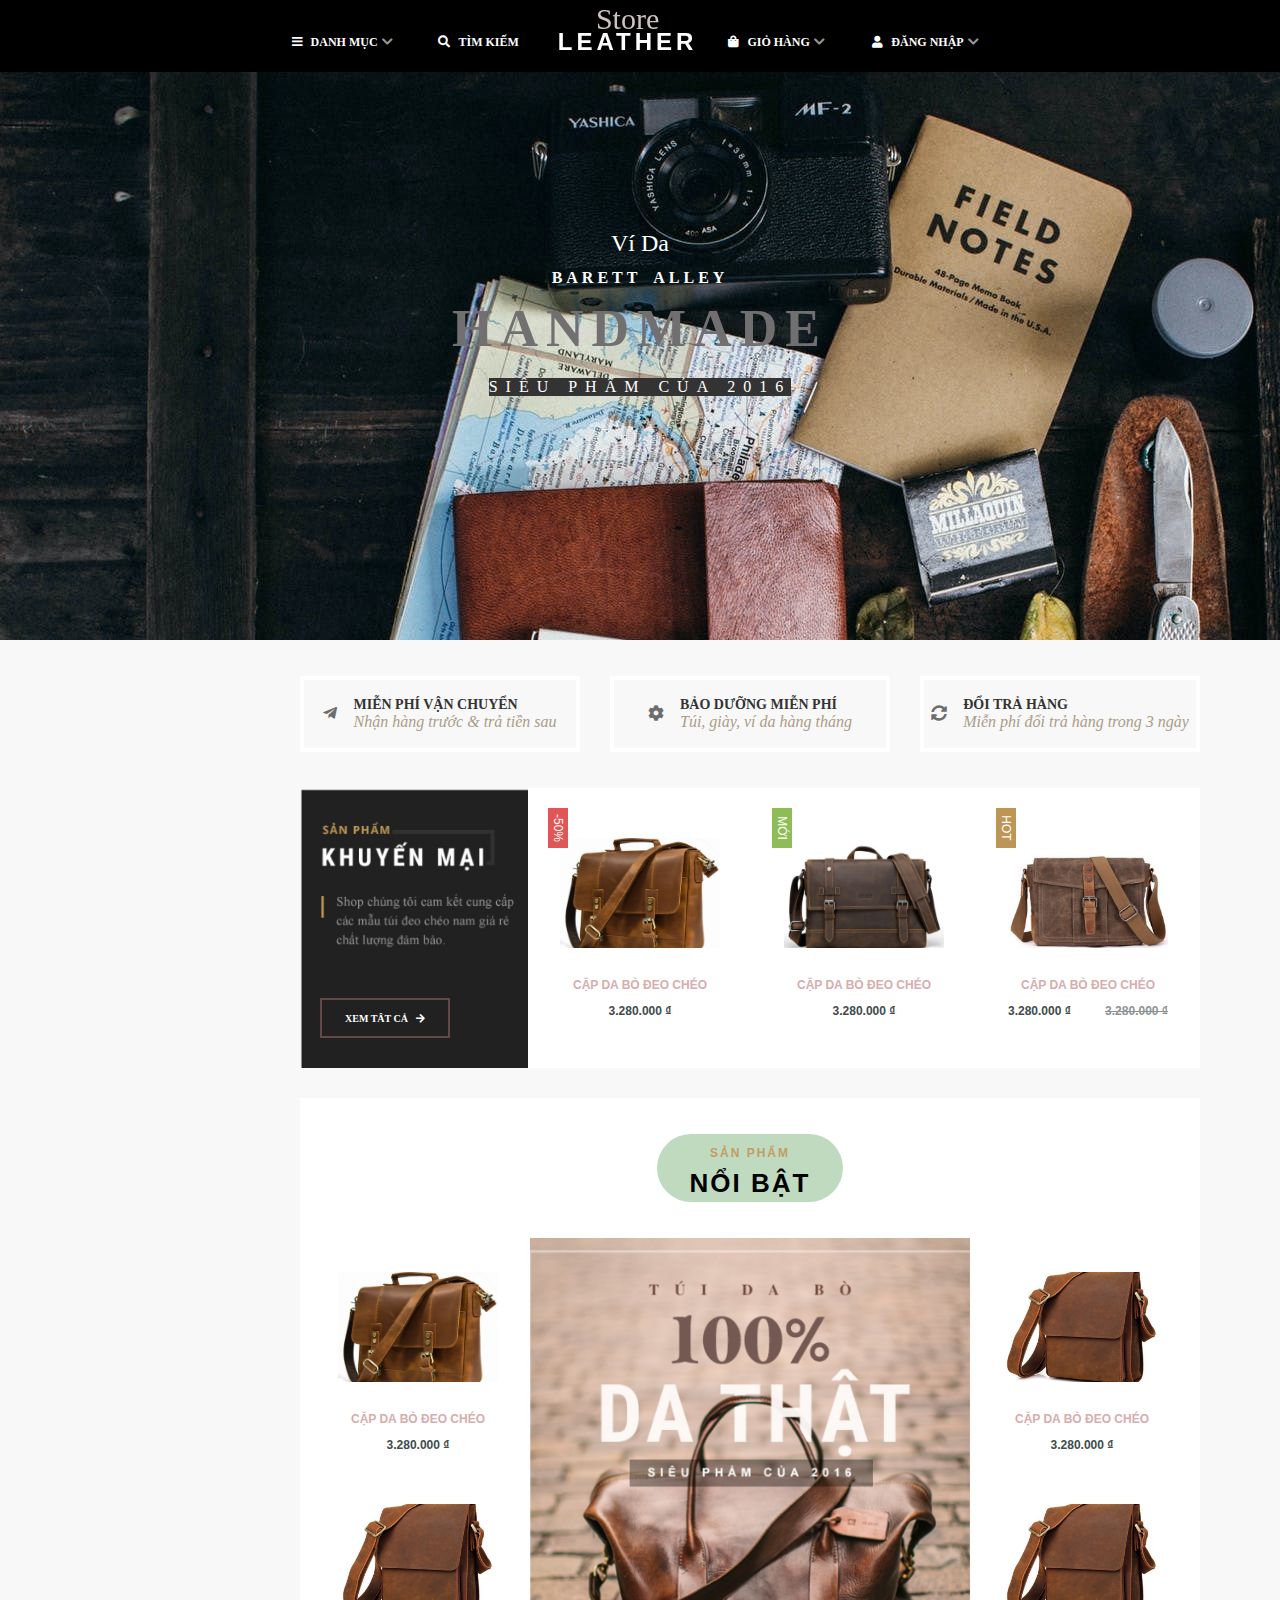
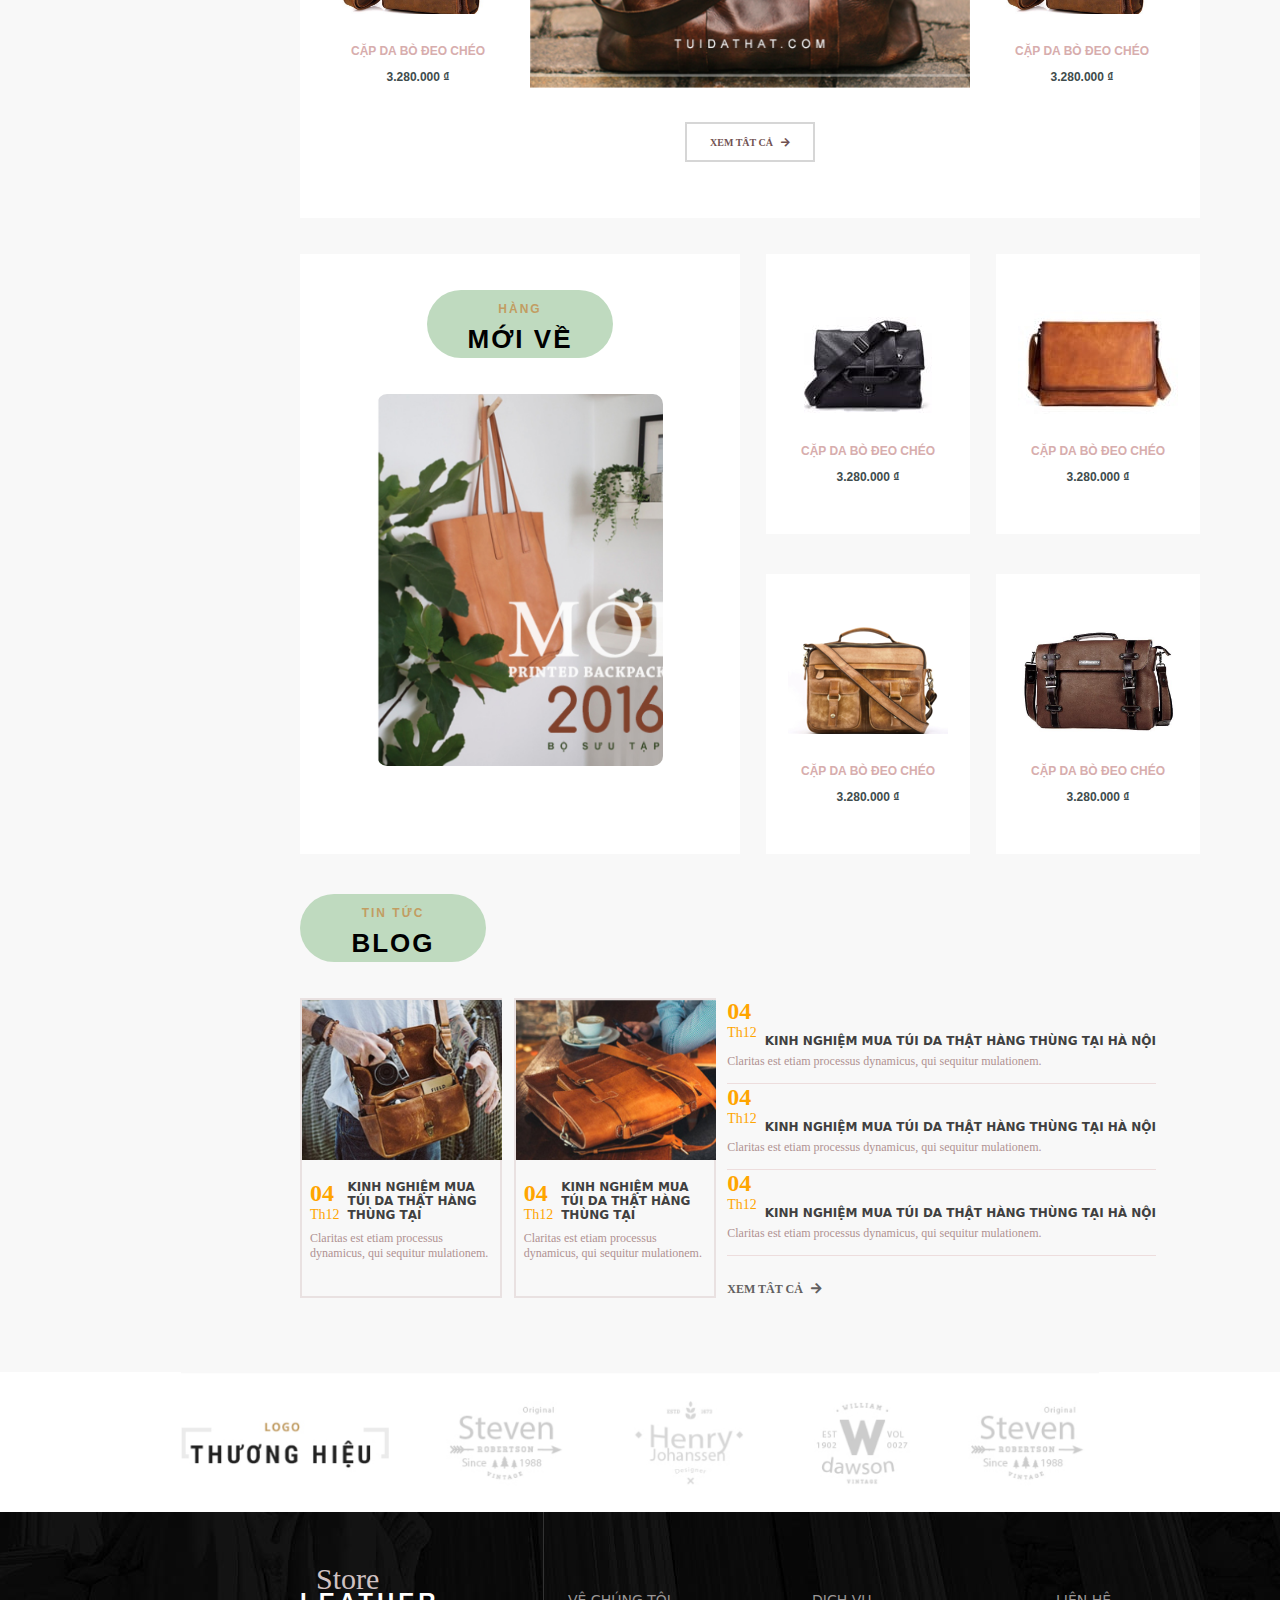
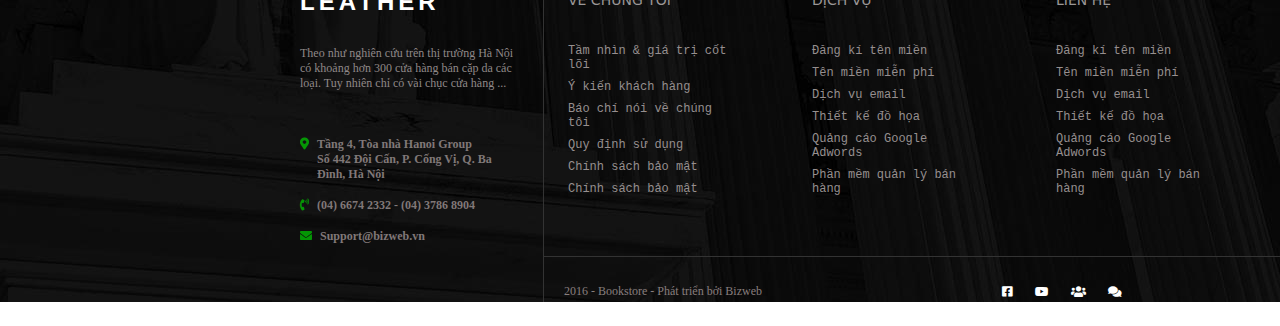
<file: page/index.html>
<!DOCTYPE html>
<html lang="en">

<head>
    <meta charset="UTF-8">
    <meta http-equiv="X-UA-Compatible" content="IE=edge">
    <meta name="viewport" content="width=device-width, initial-scale=1.0">
    <title>STORE LEATHER</title>
    <link rel="stylesheet" href="../css/fontawesome-5.15.1/css/all.css">
    <link rel="stylesheet" href="/css/main.css">
</head>

<body>
    <div class="header">
        <div class="header__navbar">
            <div class="navbar__category">
                <div class="navbar__category-icon">
                    <i class="fas fa-bars"></i>
                </div>
                <div class="navbar__category-text">
                    DANH MỤC
                </div>
                <div class="navbar__category-down">
                    <i class="fas fa-chevron-down"></i>
                </div>
            </div>
            <div class="navbar__search">
                <div class="navbar__search-icon">
                    <i class="fas fa-search"></i>
                </div>
                <div class="navbar__search-text">
                    TÌM KIẾM
                </div>
            </div>
            <div class="navbar__title">
                <div class="navbar__title-text-top">
                    Store
                </div>
                <div class="navbar__title-text-bot">
                    LEATHER
                </div>
            </div>
            <div class="navbar__cart">
                <div class="navbar__cart-icon">
                    <i class="fas fa-shopping-bag"></i>
                </div>
                <div class="navbar__cart-text">
                    GIỎ HÀNG
                </div>
                <div class="navbar__cart-down">
                    <i class="fas fa-chevron-down"></i>
                </div>
            </div>
            <div class="navbar__login">
                <div class="navbar__login-icon">
                    <i class="fas fa-user"></i>
                </div>
                <div class="navbar__login-text">
                    ĐĂNG NHẬP
                </div>
                <div class="navbar__login-down">
                    <i class="fas fa-chevron-down"></i>
                </div>
            </div>
        </div>
        <div class="header__content">
            <div class="header__content-t1">
                Ví Da
            </div>
            <div class="header__content-t2">
                BARETT ALLEY
            </div>
            <div class="header__content-t3">
                HANDMADE
            </div>
            <div class="header__content-t4">
                SIÊU PHẨM CỦA 2016
            </div>

        </div>
    </div>
    <div class="content">
        <div class="content__gird">
            <div class="gird__commit">
                <div class="gird__commit-1">
                    <div class="commit-icon">
                        <i class="fab fa-telegram-plane"></i>
                    </div>
                    <div class="commit-text">
                        <div class="commit-text-top">MIỄN PHÍ VẬN CHUYỂN</div>
                        <div class="commit-text-bot">
                            Nhận hàng trước & trả tiền sau
                        </div>
                    </div>
                </div>
                <div class="gird__commit-2">
                    <div class="commit-icon">
                        <i class="fas fa-cog"></i>
                    </div>
                    <div class="commit-text">
                        <div class="commit-text-top">
                            BẢO DƯỠNG MIỄN PHÍ
                        </div>
                        <div class="commit-text-bot">
                            Túi, giày, ví da hàng tháng
                        </div>
                    </div>
                </div>
                <div class="gird__commit-3">
                    <div class="commit-icon">
                        <i class="fas fa-sync-alt"></i>
                    </div>
                    <div class="commit-text">
                        <div class="commit-text-top">
                            ĐỔI TRẢ HÀNG
                        </div>
                        <div class="commit-text-bot">
                            Miễn phí đổi trả hàng trong 3 ngày
                        </div>
                    </div>
                </div>
            </div>
            <div class="gird__sale">
                <div class="sale__infor">
                    <div class="sale__infor-box">
                        <div class="box-text">
                            XEM TÂT CẢ
                        </div>
                        <div class="box-icon">
                            <i class="fas fa-arrow-right"></i>
                        </div>
                    </div>
                </div>
                <div class="sale-product">
                    <div class="product-1">
                        <div class="product-label">
                            -50%
                        </div>
                        <div class="product-img">
                            <img src="../image/sale1.jpeg" alt="">
                        </div>
                        <div class="product-text">
                            CẶP DA BÒ ĐEO CHÉO
                        </div>
                        <div class="product-price">
                            3.280.000 ₫
                        </div>
                    </div>
                    <div class="product-2">
                        <div class="product-label">
                            MỚI
                        </div>
                        <div class="product-img">
                            <img src="../image/sale2.png" alt="">
                        </div>
                        <div class="product-text">
                            CẶP DA BÒ ĐEO CHÉO
                        </div>
                        <div class="product-price">
                            3.280.000 ₫
                        </div>
                    </div>
                    <div class="product-3">
                        <div class="product-label">
                            HOT
                        </div>
                        <div class="product-img">
                            <img src="../image/sale3.jpg" alt="">
                        </div>
                        <div class="product-text">
                            CẶP DA BÒ ĐEO CHÉO
                        </div>
                        <div class="product-price">
                            <div class="product-price--new">
                                3.280.000 ₫

                            </div>
                            <div class="product-price--old">
                                3.280.000 ₫

                            </div>
                        </div>
                    </div>

                </div>
            </div>
            <div class="gird__highlight">
                <div class="highlight__title">
                    <div class="highlight__title--top">
                        SẢN PHẨM
                    </div>
                    <div class="highlight__title--bot">
                        NỔI BẬT
                    </div>
                </div>
                <div class="highlight__content">
                    <div class="highlight__content--product">
                        <div class="product-1">
                            <div class="product-img">
                                <img src="../image/sale1.jpeg" alt="">
                            </div>
                            <div class="product-text">
                                CẶP DA BÒ ĐEO CHÉO
                            </div>
                            <div class="product-price">
                                3.280.000 ₫
                            </div>
                        </div>
                        <div class="product-1">
                            <div class="product-img">
                                <img src="../image/bag.jpg" alt="">
                            </div>
                            <div class="product-text">
                                CẶP DA BÒ ĐEO CHÉO
                            </div>
                            <div class="product-price">
                                3.280.000 ₫
                            </div>
                        </div>
                    </div>
                    <div class="highlight__content--img">
                        <img src="../image/bag-i4.png" alt="">
                    </div>
                    <div class="highlight__content--product">
                        <div class="product-1">
                            <div class="product-img">
                                <img src="../image/bag.jpg" alt="">
                            </div>
                            <div class="product-text">
                                CẶP DA BÒ ĐEO CHÉO
                            </div>
                            <div class="product-price">
                                3.280.000 ₫
                            </div>
                        </div>
                        <div class="product-1">
                            <div class="product-img">
                                <img src="../image/bag.jpg" alt="">
                            </div>
                            <div class="product-text">
                                CẶP DA BÒ ĐEO CHÉO
                            </div>
                            <div class="product-price">
                                3.280.000 ₫
                            </div>
                        </div>
                    </div>
                </div>
                <div class="highlight__box">
                    <div class="box-text">
                        XEM TÂT CẢ
                    </div>
                    <div class="box-icon">
                        <i class="fas fa-arrow-right"></i>
                    </div>
                </div>
            </div>
            <div class="gird__new">
                <div class="new__theme">
                    <div class="new__theme--title">
                        <div class="theme__title--top">
                            HÀNG
                        </div>
                        <div class="theme__title--bot">
                            MỚI VỀ
                        </div>
                    </div>
                    <div class="new__theme-img">
                        <img src="../image/new_content.png" alt="">
                    </div>
                </div>
                <div class="new__content">
                    <div class="new__content--product">
                        <div class="product-1">
                            <div class="product-img">
                                <img src="../image/new1.jpeg" alt="">
                            </div>
                            <div class="product-text">
                                CẶP DA BÒ ĐEO CHÉO
                            </div>
                            <div class="product-price">
                                3.280.000 ₫
                            </div>
                        </div>
                        <div class="product-1">
                            <div class="product-img">
                                <img src="../image/new2.png" alt="">
                            </div>
                            <div class="product-text">
                                CẶP DA BÒ ĐEO CHÉO
                            </div>
                            <div class="product-price">
                                3.280.000 ₫
                            </div>
                        </div>
                    </div>
                    <div class="new__content--product">
                        <div class="product-1">
                            <div class="product-img">
                                <img src="../image/new3.jpeg" alt="">
                            </div>
                            <div class="product-text">
                                CẶP DA BÒ ĐEO CHÉO
                            </div>
                            <div class="product-price">
                                3.280.000 ₫
                            </div>
                        </div>
                        <div class="product-1">
                            <div class="product-img">
                                <img src="../image/new4.jpg" alt="">
                            </div>
                            <div class="product-text">
                                CẶP DA BÒ ĐEO CHÉO
                            </div>
                            <div class="product-price">
                                3.280.000 ₫
                            </div>
                        </div>
                    </div>
                </div>
            </div>
            <div class="gird__blog">
                <div class="gird__blog--title">
                    <div class="blog__title--top">
                        TIN TỨC
                    </div>
                    <div class="blog__title--bot">
                        BLOG
                    </div>
                </div>
                <div class="gird__blog--content">
                    <div class="blog__content--post">
                        <div class="content__post--img">
                            <img src="../image/blog1.png" alt="">
                        </div>
                        <div class="content__post--title">
                            <div class="post__title--date">
                                <div class="title__date--day">04</div>
                                <div class="title__date--month">Th12</div>
                            </div>
                            <div class="post__title--name">
                                KINH NGHIỆM MUA TÚI DA THẬT HÀNG THÙNG TẠI
                            </div>
                        </div>
                        <div class="content__post--summary">
                            Claritas est etiam processus dynamicus, qui sequitur mulationem.
                        </div>
                    </div>

                    <div class="blog__content--post">
                        <div class="content__post--img">
                            <img src="../image/blog2.png" alt="">
                        </div>
                        <div class="content__post--title">
                            <div class="post__title--date">
                                <div class="title__date--day">04</div>
                                <div class="title__date--month">Th12</div>
                            </div>
                            <div class="post__title--name">
                                KINH NGHIỆM MUA TÚI DA THẬT HÀNG THÙNG TẠI
                            </div>
                        </div>
                        <div class="content__post--summary">
                            Claritas est etiam processus dynamicus, qui sequitur mulationem.
                        </div>
                    </div>
                    <div class="blog__content--list">
                        <div class="content__list--title">
                            <div class="post__title--date">
                                <div class="title__date--day">04</div>
                                <div class="title__date--month">Th12</div>
                            </div>
                            <div class="post__title--name">
                                KINH NGHIỆM MUA TÚI DA THẬT HÀNG THÙNG TẠI HÀ NỘI
                            </div>
                        </div>
                        <div class="content__list--summary">
                            Claritas est etiam processus dynamicus, qui sequitur mulationem.

                        </div>
                        <div class="content__list--title">
                            <div class="post__title--date">
                                <div class="title__date--day">04</div>
                                <div class="title__date--month">Th12</div>
                            </div>
                            <div class="post__title--name">
                                KINH NGHIỆM MUA TÚI DA THẬT HÀNG THÙNG TẠI HÀ NỘI
                            </div>
                        </div>
                        <div class="content__list--summary">
                            Claritas est etiam processus dynamicus, qui sequitur mulationem.

                        </div>
                        <div class="content__list--title">
                            <div class="post__title--date">
                                <div class="title__date--day">04</div>
                                <div class="title__date--month">Th12</div>
                            </div>
                            <div class="post__title--name">
                                KINH NGHIỆM MUA TÚI DA THẬT HÀNG THÙNG TẠI HÀ NỘI
                            </div>
                        </div>
                        <div class="content__list--summary">
                            Claritas est etiam processus dynamicus, qui sequitur mulationem.

                        </div>

                        <div class="content__list--box">
                            <div class="box-text">
                                XEM TÂT CẢ
                            </div>
                            <div class="box-icon">
                                <i class="fas fa-arrow-right"></i>
                            </div>
                        </div>
                    </div>
                </div>

            </div>
        </div>
        <div class="content__brand">
            <img src="../image/logo.png" alt="">
        </div>

    </div>

    <div class="footer">
        <div class="footer__contact">
            <div class="contact__title">
                <div class="contact__title-text-top">
                    Store
                </div>
                <div class="contact__title-text-bot">
                    LEATHER
                </div>
            </div>
            <div class="contact__text">
                Theo như nghiên cứu trên thị trường Hà Nội có khoảng hơn 300 cửa hàng bán cặp da các loại. Tuy nhiên chỉ có vài chục cửa hàng ...
            </div>
            <div class="contact__address">
                <div class="contact__address--icon icon">
                    <i class="fas fa-map-marker-alt"></i>
                </div>
                <div class="contact__address--text">
                    <p>Tầng 4, Tòa nhà Hanoi Group</p>
                    <p>Số 442 Đội Cấn, P. Cống Vị, Q. Ba Đình, Hà Nội</p>
                </div>
            </div>
            <div class="contact__call">
                <div class="contact__call--icon icon">
                    <i class="fas fa-phone-volume"></i>
                </div>
                <div class="contact__call--text">
                    <p>(04) 6674 2332 - (04) 3786 8904</p>
                </div>
            </div>
            <div class="contact__mail">
                <div class="contact__mail--icon icon">
                    <i class="fas fa-envelope"></i>
                </div>
                <div class="contact__mail--text">
                    <p> Support@bizweb.vn</p>

                </div>
            </div>
        </div>
        <div class="footer__content">
            <div class="footer__content--gird">
                <div class="footer__content--criteria">
                    <div class="content__criteria--title">
                        VÊ CHÚNG TÔI
                    </div>
                    <div class="content__criteria--text">
                        <p>Tầm nhìn & giá trị cốt lõi</p>
                        <p>Ý kiến khách hàng</p>
                        <p>Báo chí nói về chúng tôi</p>
                        <p>Quy định sử dụng</p>
                        <p>Chính sách bảo mật</p>
                        <p>Chính sách bảo mật</p>
                    </div>
                </div>

                <div class="footer__content--criteria">
                    <div class="content__criteria--title">
                        DỊCH VỤ
                    </div>
                    <div class="content__criteria--text">
                        <p>Đăng kí tên miền</p>
                        <p>Tên miền miễn phí</p>
                        <p>Dịch vụ email</p>
                        <p>Thiết kế đồ họa</p>
                        <p>Quảng cáo Google Adwords</p>
                        <p>Phần mềm quản lý bán hàng</p>
                    </div>


                </div>
                <div class="footer__content--criteria">
                    <div class="content__criteria--title">
                        LIÊN HỆ
                    </div>
                    <div class="content__criteria--text">
                        <p>Đăng kí tên miền</p>
                        <p>Tên miền miễn phí</p>
                        <p>Dịch vụ email</p>
                        <p>Thiết kế đồ họa</p>
                        <p>Quảng cáo Google Adwords</p>
                        <p>Phần mềm quản lý bán hàng</p>
                    </div>
                </div>
            </div>
            <div class="footer__content--infor">
                <div class="content__infor--text">
                    2016 - <span>Bookstore</span> - Phát triển bởi <span>Bizweb</span>
                </div>
                <div class="content__infor--icon">
                    <i class="fab fa-facebook-square "></i>
                    <i class="fab fa-youtube"></i>
                    <i class="fas fa-users"></i>
                    <i class="fas fa-comments"></i>
                </div>
            </div>


        </div>
</body>

</html>
</file>
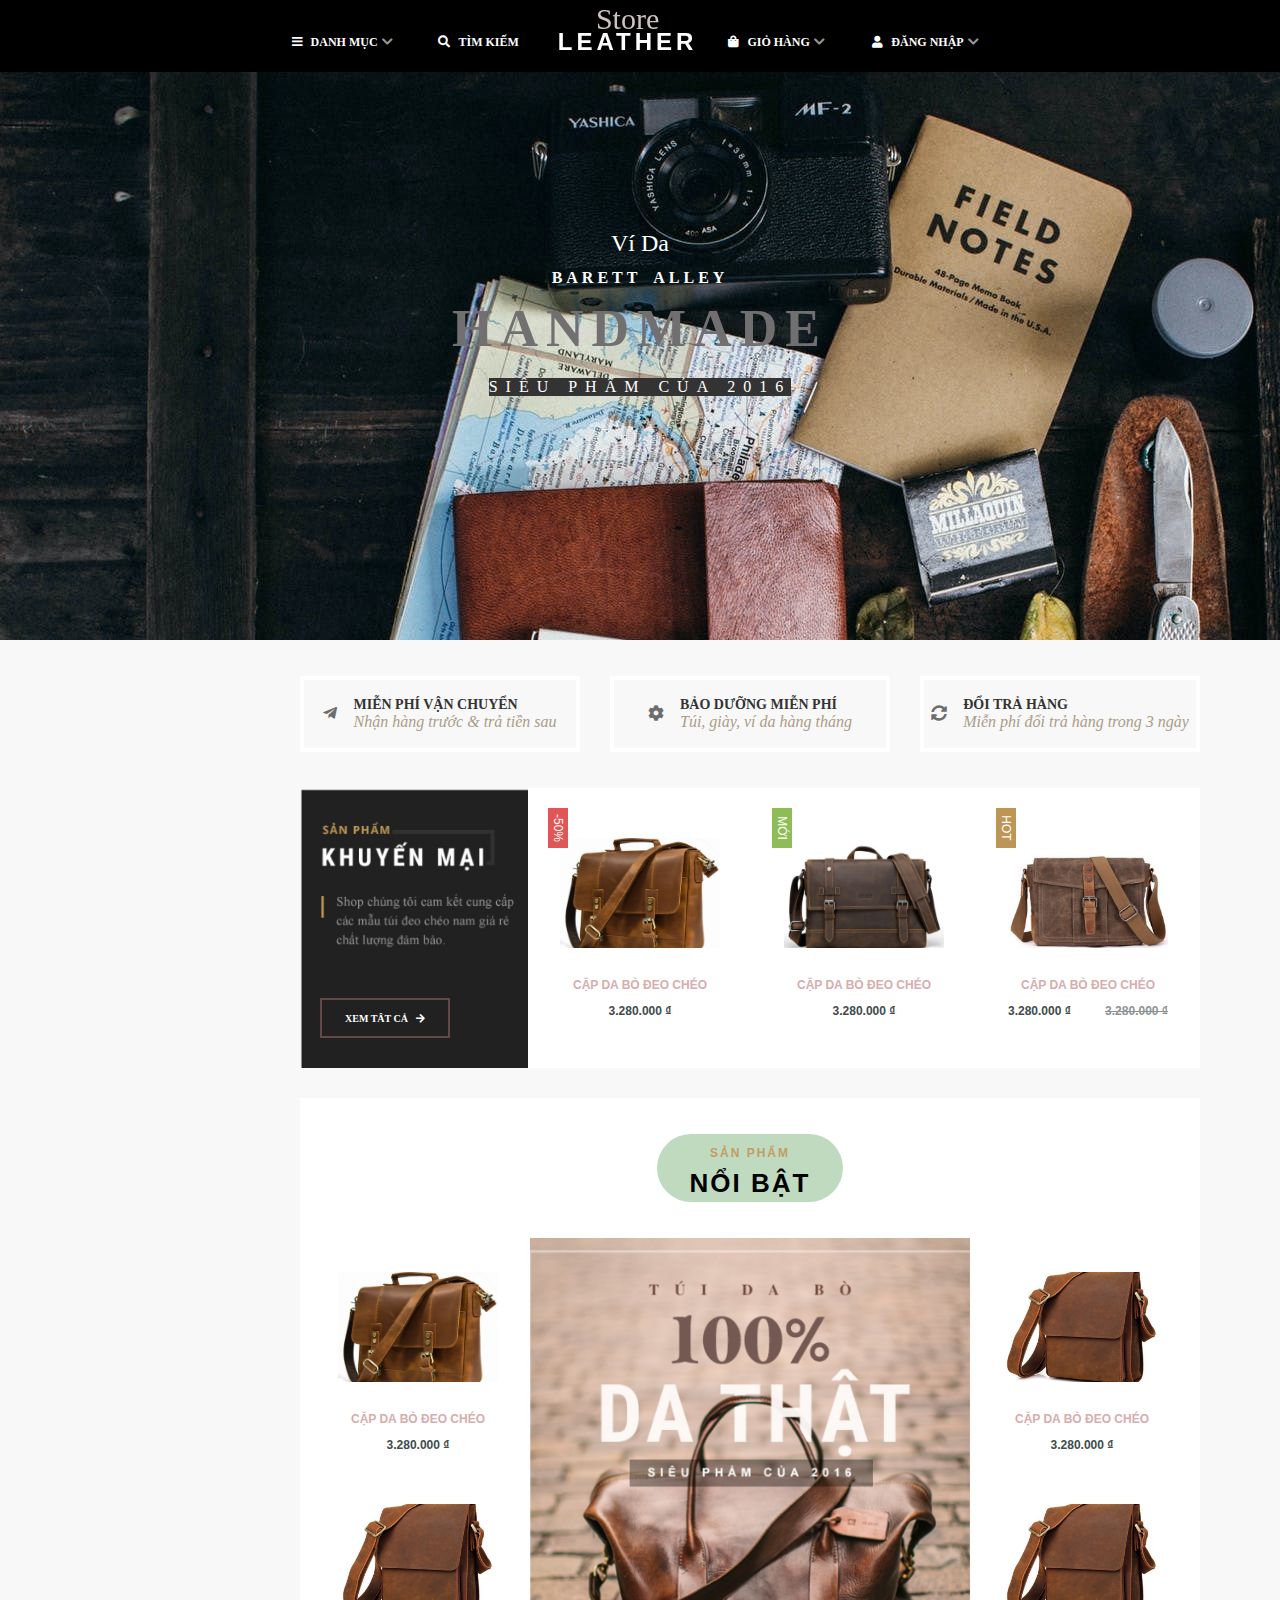
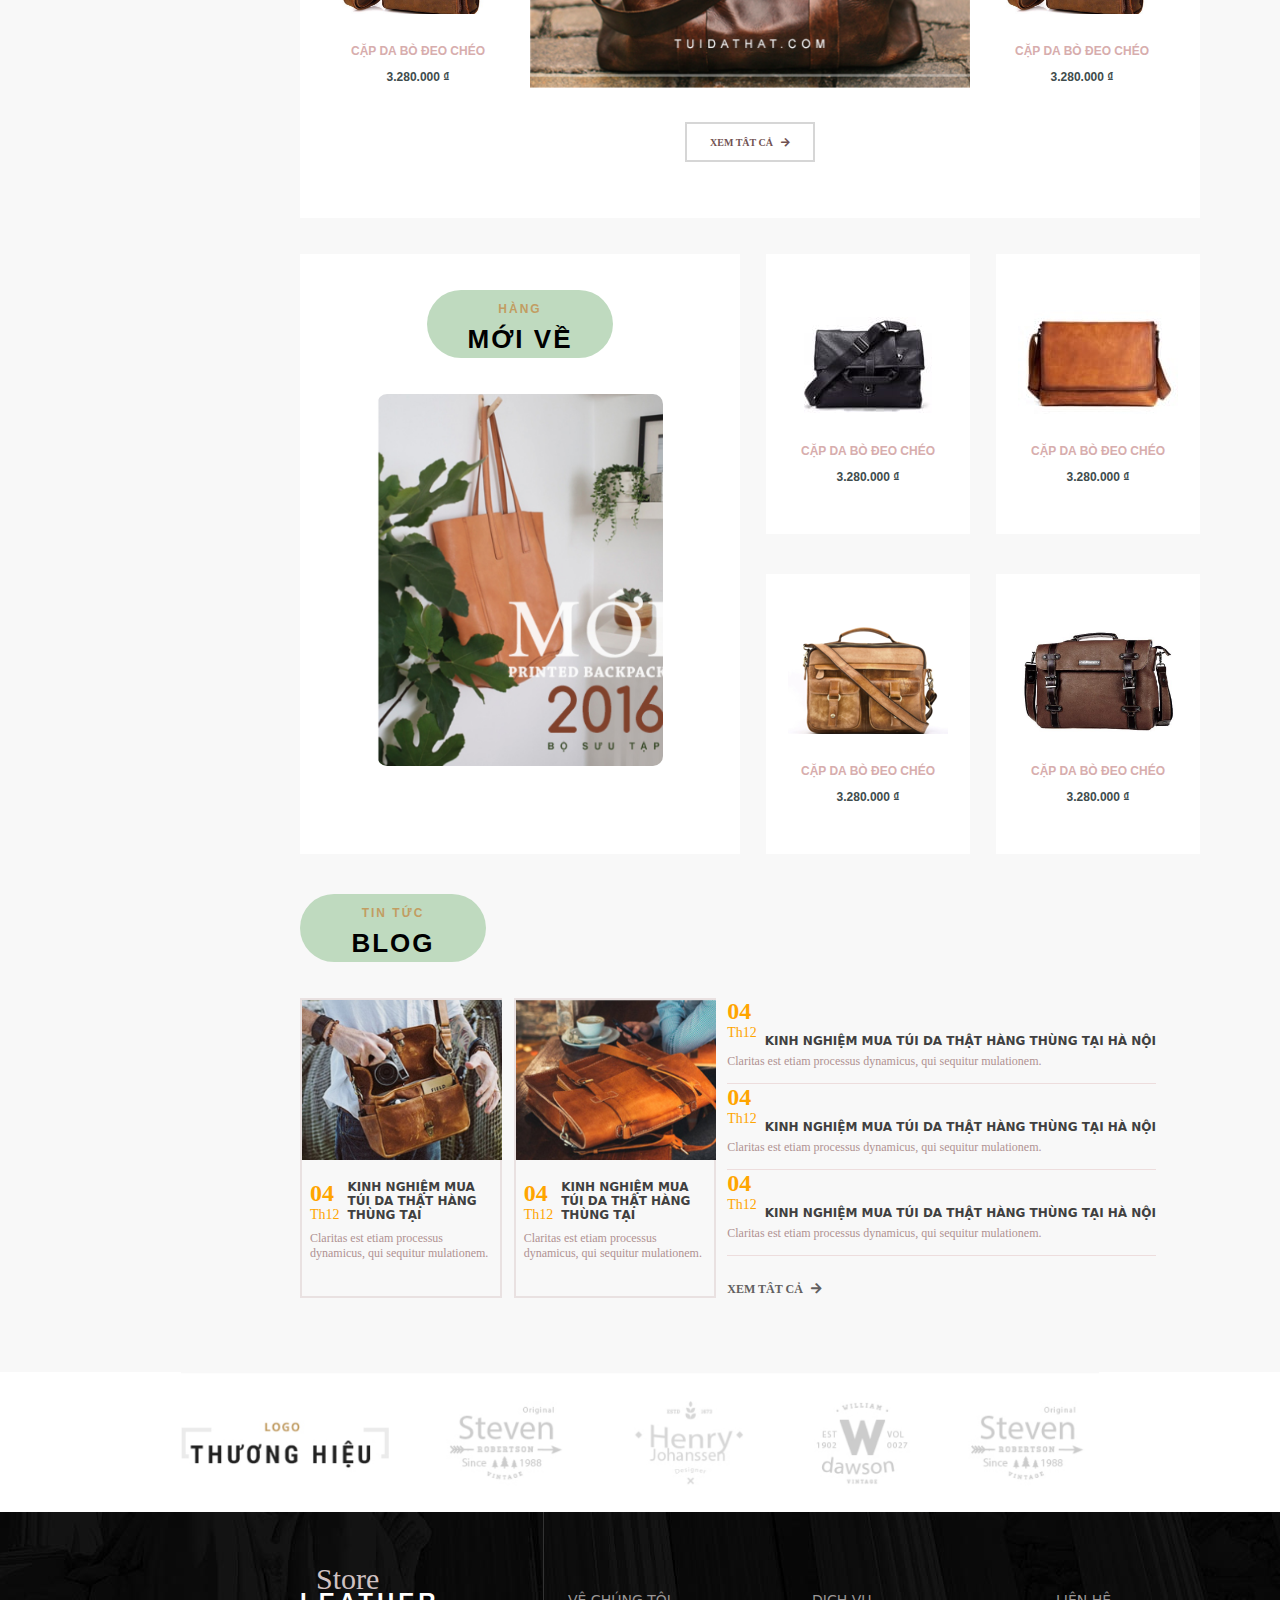
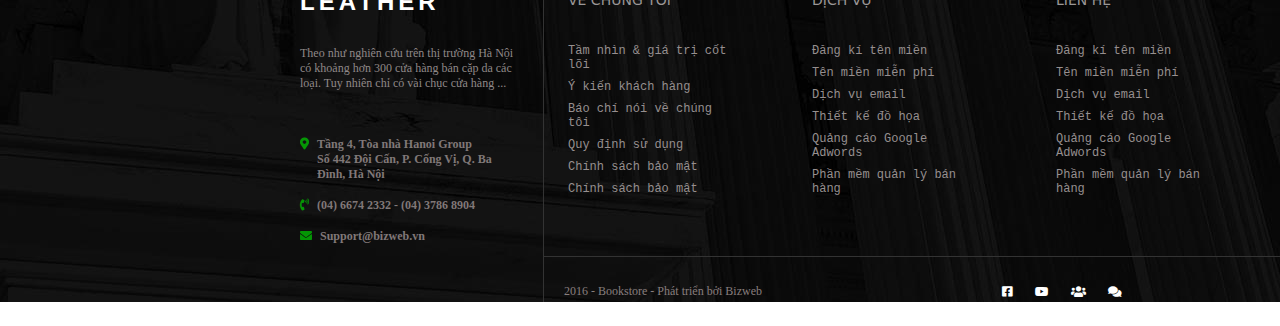
<file: page/home.html>
<!DOCTYPE html>
<html lang="en">

<head>
    <meta charset="UTF-8">
    <meta http-equiv="X-UA-Compatible" content="IE=edge">
    <meta name="viewport" content="width=device-width, initial-scale=1.0">
    <title>STORE LEATHER</title>
    <link rel="stylesheet" href="../css/fontawesome-5.15.1/css/all.css">
    <link rel="stylesheet" href="/css/main.css">
</head>

<body>
    <div class="header">
        <div class="header__navbar">
            <div class="navbar__category">
                <div class="navbar__category-icon">
                    <i class="fas fa-bars"></i>
                </div>
                <div class="navbar__category-text">
                    DANH MỤC
                </div>
                <div class="navbar__category-down">
                    <i class="fas fa-chevron-down"></i>
                </div>
            </div>
            <div class="navbar__search">
                <div class="navbar__search-icon">
                    <i class="fas fa-search"></i>
                </div>
                <div class="navbar__search-text">
                    TÌM KIẾM
                </div>
            </div>
            <div class="navbar__title">
                <div class="navbar__title-text-top">
                    Store
                </div>
                <div class="navbar__title-text-bot">
                    LEATHER
                </div>
            </div>
            <div class="navbar__cart">
                <div class="navbar__cart-icon">
                    <i class="fas fa-shopping-bag"></i>
                </div>
                <div class="navbar__cart-text">
                    GIỎ HÀNG
                </div>
                <div class="navbar__cart-down">
                    <i class="fas fa-chevron-down"></i>
                </div>
            </div>
            <div class="navbar__login">
                <div class="navbar__login-icon">
                    <i class="fas fa-user"></i>
                </div>
                <div class="navbar__login-text">
                    ĐĂNG NHẬP
                </div>
                <div class="navbar__login-down">
                    <i class="fas fa-chevron-down"></i>
                </div>
            </div>
        </div>
        <div class="header__content">
            <div class="header__content-t1">
                Ví Da
            </div>
            <div class="header__content-t2">
                BARETT ALLEY
            </div>
            <div class="header__content-t3">
                HANDMADE
            </div>
            <div class="header__content-t4">
                SIÊU PHẨM CỦA 2016
            </div>

        </div>
    </div>
    <div class="content">
        <div class="content__gird">
            <div class="gird__commit">
                <div class="gird__commit-1">
                    <div class="commit-icon">
                        <i class="fab fa-telegram-plane"></i>
                    </div>
                    <div class="commit-text">
                        <div class="commit-text-top">MIỄN PHÍ VẬN CHUYỂN</div>
                        <div class="commit-text-bot">
                            Nhận hàng trước & trả tiền sau
                        </div>
                    </div>
                </div>
                <div class="gird__commit-2">
                    <div class="commit-icon">
                        <i class="fas fa-cog"></i>
                    </div>
                    <div class="commit-text">
                        <div class="commit-text-top">
                            BẢO DƯỠNG MIỄN PHÍ
                        </div>
                        <div class="commit-text-bot">
                            Túi, giày, ví da hàng tháng
                        </div>
                    </div>
                </div>
                <div class="gird__commit-3">
                    <div class="commit-icon">
                        <i class="fas fa-sync-alt"></i>
                    </div>
                    <div class="commit-text">
                        <div class="commit-text-top">
                            ĐỔI TRẢ HÀNG
                        </div>
                        <div class="commit-text-bot">
                            Miễn phí đổi trả hàng trong 3 ngày
                        </div>
                    </div>
                </div>
            </div>
            <div class="gird__sale">
                <div class="sale__infor">
                    <div class="sale__infor-box">
                        <div class="box-text">
                            XEM TÂT CẢ
                        </div>
                        <div class="box-icon">
                            <i class="fas fa-arrow-right"></i>
                        </div>
                    </div>
                </div>
                <div class="sale-product">
                    <div class="product-1">
                        <div class="product-label">
                            -50%
                        </div>
                        <div class="product-img">
                            <img src="../image/sale1.jpeg" alt="">
                        </div>
                        <div class="product-text">
                            CẶP DA BÒ ĐEO CHÉO
                        </div>
                        <div class="product-price">
                            3.280.000 ₫
                        </div>
                    </div>
                    <div class="product-2">
                        <div class="product-label">
                            MỚI
                        </div>
                        <div class="product-img">
                            <img src="../image/sale2.png" alt="">
                        </div>
                        <div class="product-text">
                            CẶP DA BÒ ĐEO CHÉO
                        </div>
                        <div class="product-price">
                            3.280.000 ₫
                        </div>
                    </div>
                    <div class="product-3">
                        <div class="product-label">
                            HOT
                        </div>
                        <div class="product-img">
                            <img src="../image/sale3.jpg" alt="">
                        </div>
                        <div class="product-text">
                            CẶP DA BÒ ĐEO CHÉO
                        </div>
                        <div class="product-price">
                            <div class="product-price--new">
                                3.280.000 ₫

                            </div>
                            <div class="product-price--old">
                                3.280.000 ₫

                            </div>
                        </div>
                    </div>

                </div>
            </div>
            <div class="gird__highlight">
                <div class="highlight__title">
                    <div class="highlight__title--top">
                        SẢN PHẨM
                    </div>
                    <div class="highlight__title--bot">
                        NỔI BẬT
                    </div>
                </div>
                <div class="highlight__content">
                    <div class="highlight__content--product">
                        <div class="product-1">
                            <div class="product-img">
                                <img src="../image/sale1.jpeg" alt="">
                            </div>
                            <div class="product-text">
                                CẶP DA BÒ ĐEO CHÉO
                            </div>
                            <div class="product-price">
                                3.280.000 ₫
                            </div>
                        </div>
                        <div class="product-1">
                            <div class="product-img">
                                <img src="../image/bag.jpg" alt="">
                            </div>
                            <div class="product-text">
                                CẶP DA BÒ ĐEO CHÉO
                            </div>
                            <div class="product-price">
                                3.280.000 ₫
                            </div>
                        </div>
                    </div>
                    <div class="highlight__content--img">
                        <img src="../image/bag-i4.png" alt="">
                    </div>
                    <div class="highlight__content--product">
                        <div class="product-1">
                            <div class="product-img">
                                <img src="../image/bag.jpg" alt="">
                            </div>
                            <div class="product-text">
                                CẶP DA BÒ ĐEO CHÉO
                            </div>
                            <div class="product-price">
                                3.280.000 ₫
                            </div>
                        </div>
                        <div class="product-1">
                            <div class="product-img">
                                <img src="../image/bag.jpg" alt="">
                            </div>
                            <div class="product-text">
                                CẶP DA BÒ ĐEO CHÉO
                            </div>
                            <div class="product-price">
                                3.280.000 ₫
                            </div>
                        </div>
                    </div>
                </div>
                <div class="highlight__box">
                    <div class="box-text">
                        XEM TÂT CẢ
                    </div>
                    <div class="box-icon">
                        <i class="fas fa-arrow-right"></i>
                    </div>
                </div>
            </div>
            <div class="gird__new">
                <div class="new__theme">
                    <div class="new__theme--title">
                        <div class="theme__title--top">
                            HÀNG
                        </div>
                        <div class="theme__title--bot">
                            MỚI VỀ
                        </div>
                    </div>
                    <div class="new__theme-img">
                        <img src="../image/new_content.png" alt="">
                    </div>
                </div>
                <div class="new__content">
                    <div class="new__content--product">
                        <div class="product-1">
                            <div class="product-img">
                                <img src="../image/new1.jpeg" alt="">
                            </div>
                            <div class="product-text">
                                CẶP DA BÒ ĐEO CHÉO
                            </div>
                            <div class="product-price">
                                3.280.000 ₫
                            </div>
                        </div>
                        <div class="product-1">
                            <div class="product-img">
                                <img src="../image/new2.png" alt="">
                            </div>
                            <div class="product-text">
                                CẶP DA BÒ ĐEO CHÉO
                            </div>
                            <div class="product-price">
                                3.280.000 ₫
                            </div>
                        </div>
                    </div>
                    <div class="new__content--product">
                        <div class="product-1">
                            <div class="product-img">
                                <img src="../image/new3.jpeg" alt="">
                            </div>
                            <div class="product-text">
                                CẶP DA BÒ ĐEO CHÉO
                            </div>
                            <div class="product-price">
                                3.280.000 ₫
                            </div>
                        </div>
                        <div class="product-1">
                            <div class="product-img">
                                <img src="../image/new4.jpg" alt="">
                            </div>
                            <div class="product-text">
                                CẶP DA BÒ ĐEO CHÉO
                            </div>
                            <div class="product-price">
                                3.280.000 ₫
                            </div>
                        </div>
                    </div>
                </div>
            </div>
            <div class="gird__blog">
                <div class="gird__blog--title">
                    <div class="blog__title--top">
                        TIN TỨC
                    </div>
                    <div class="blog__title--bot">
                        BLOG
                    </div>
                </div>
                <div class="gird__blog--content">
                    <div class="blog__content--post">
                        <div class="content__post--img">
                            <img src="../image/blog1.png" alt="">
                        </div>
                        <div class="content__post--title">
                            <div class="post__title--date">
                                <div class="title__date--day">04</div>
                                <div class="title__date--month">Th12</div>
                            </div>
                            <div class="post__title--name">
                                KINH NGHIỆM MUA TÚI DA THẬT HÀNG THÙNG TẠI
                            </div>
                        </div>
                        <div class="content__post--summary">
                            Claritas est etiam processus dynamicus, qui sequitur mulationem.
                        </div>
                    </div>

                    <div class="blog__content--post">
                        <div class="content__post--img">
                            <img src="../image/blog2.png" alt="">
                        </div>
                        <div class="content__post--title">
                            <div class="post__title--date">
                                <div class="title__date--day">04</div>
                                <div class="title__date--month">Th12</div>
                            </div>
                            <div class="post__title--name">
                                KINH NGHIỆM MUA TÚI DA THẬT HÀNG THÙNG TẠI
                            </div>
                        </div>
                        <div class="content__post--summary">
                            Claritas est etiam processus dynamicus, qui sequitur mulationem.
                        </div>
                    </div>
                    <div class="blog__content--list">
                        <div class="content__list--title">
                            <div class="post__title--date">
                                <div class="title__date--day">04</div>
                                <div class="title__date--month">Th12</div>
                            </div>
                            <div class="post__title--name">
                                KINH NGHIỆM MUA TÚI DA THẬT HÀNG THÙNG TẠI HÀ NỘI
                            </div>
                        </div>
                        <div class="content__list--summary">
                            Claritas est etiam processus dynamicus, qui sequitur mulationem.

                        </div>
                        <div class="content__list--title">
                            <div class="post__title--date">
                                <div class="title__date--day">04</div>
                                <div class="title__date--month">Th12</div>
                            </div>
                            <div class="post__title--name">
                                KINH NGHIỆM MUA TÚI DA THẬT HÀNG THÙNG TẠI HÀ NỘI
                            </div>
                        </div>
                        <div class="content__list--summary">
                            Claritas est etiam processus dynamicus, qui sequitur mulationem.

                        </div>
                        <div class="content__list--title">
                            <div class="post__title--date">
                                <div class="title__date--day">04</div>
                                <div class="title__date--month">Th12</div>
                            </div>
                            <div class="post__title--name">
                                KINH NGHIỆM MUA TÚI DA THẬT HÀNG THÙNG TẠI HÀ NỘI
                            </div>
                        </div>
                        <div class="content__list--summary">
                            Claritas est etiam processus dynamicus, qui sequitur mulationem.

                        </div>

                        <div class="content__list--box">
                            <div class="box-text">
                                XEM TÂT CẢ
                            </div>
                            <div class="box-icon">
                                <i class="fas fa-arrow-right"></i>
                            </div>
                        </div>
                    </div>
                </div>

            </div>
        </div>
        <div class="content__brand">
            <img src="../image/logo.png" alt="">
        </div>

    </div>

    <div class="footer">
        <div class="footer__contact">
            <div class="contact__title">
                <div class="contact__title-text-top">
                    Store
                </div>
                <div class="contact__title-text-bot">
                    LEATHER
                </div>
            </div>
            <div class="contact__text">
                Theo như nghiên cứu trên thị trường Hà Nội có khoảng hơn 300 cửa hàng bán cặp da các loại. Tuy nhiên chỉ có vài chục cửa hàng ...
            </div>
            <div class="contact__address">
                <div class="contact__address--icon icon">
                    <i class="fas fa-map-marker-alt"></i>
                </div>
                <div class="contact__address--text">
                    <p>Tầng 4, Tòa nhà Hanoi Group</p>
                    <p>Số 442 Đội Cấn, P. Cống Vị, Q. Ba Đình, Hà Nội</p>
                </div>
            </div>
            <div class="contact__call">
                <div class="contact__call--icon icon">
                    <i class="fas fa-phone-volume"></i>
                </div>
                <div class="contact__call--text">
                    <p>(04) 6674 2332 - (04) 3786 8904</p>
                </div>
            </div>
            <div class="contact__mail">
                <div class="contact__mail--icon icon">
                    <i class="fas fa-envelope"></i>
                </div>
                <div class="contact__mail--text">
                    <p> Support@bizweb.vn</p>

                </div>
            </div>
        </div>
        <div class="footer__content">
            <div class="footer__content--gird">
                <div class="footer__content--criteria">
                    <div class="content__criteria--title">
                        VÊ CHÚNG TÔI
                    </div>
                    <div class="content__criteria--text">
                        <p>Tầm nhìn & giá trị cốt lõi</p>
                        <p>Ý kiến khách hàng</p>
                        <p>Báo chí nói về chúng tôi</p>
                        <p>Quy định sử dụng</p>
                        <p>Chính sách bảo mật</p>
                        <p>Chính sách bảo mật</p>
                    </div>
                </div>

                <div class="footer__content--criteria">
                    <div class="content__criteria--title">
                        DỊCH VỤ
                    </div>
                    <div class="content__criteria--text">
                        <p>Đăng kí tên miền</p>
                        <p>Tên miền miễn phí</p>
                        <p>Dịch vụ email</p>
                        <p>Thiết kế đồ họa</p>
                        <p>Quảng cáo Google Adwords</p>
                        <p>Phần mềm quản lý bán hàng</p>
                    </div>


                </div>
                <div class="footer__content--criteria">
                    <div class="content__criteria--title">
                        LIÊN HỆ
                    </div>
                    <div class="content__criteria--text">
                        <p>Đăng kí tên miền</p>
                        <p>Tên miền miễn phí</p>
                        <p>Dịch vụ email</p>
                        <p>Thiết kế đồ họa</p>
                        <p>Quảng cáo Google Adwords</p>
                        <p>Phần mềm quản lý bán hàng</p>
                    </div>
                </div>
            </div>
            <div class="footer__content--infor">
                <div class="content__infor--text">
                    2016 - <span>Bookstore</span> - Phát triển bởi <span>Bizweb</span>
                </div>
                <div class="content__infor--icon">
                    <i class="fab fa-facebook-square "></i>
                    <i class="fab fa-youtube"></i>
                    <i class="fas fa-users"></i>
                    <i class="fas fa-comments"></i>
                </div>
            </div>


        </div>
</body>

</html>
</file>
<file: css/main.css>
@import url(./header.css);
@import url(./content.css);
@import url(./footer.css);

/* Reset CSS */

* {
    padding: 0;
    margin: 0;
    box-sizing: border-box;
}
</file>
